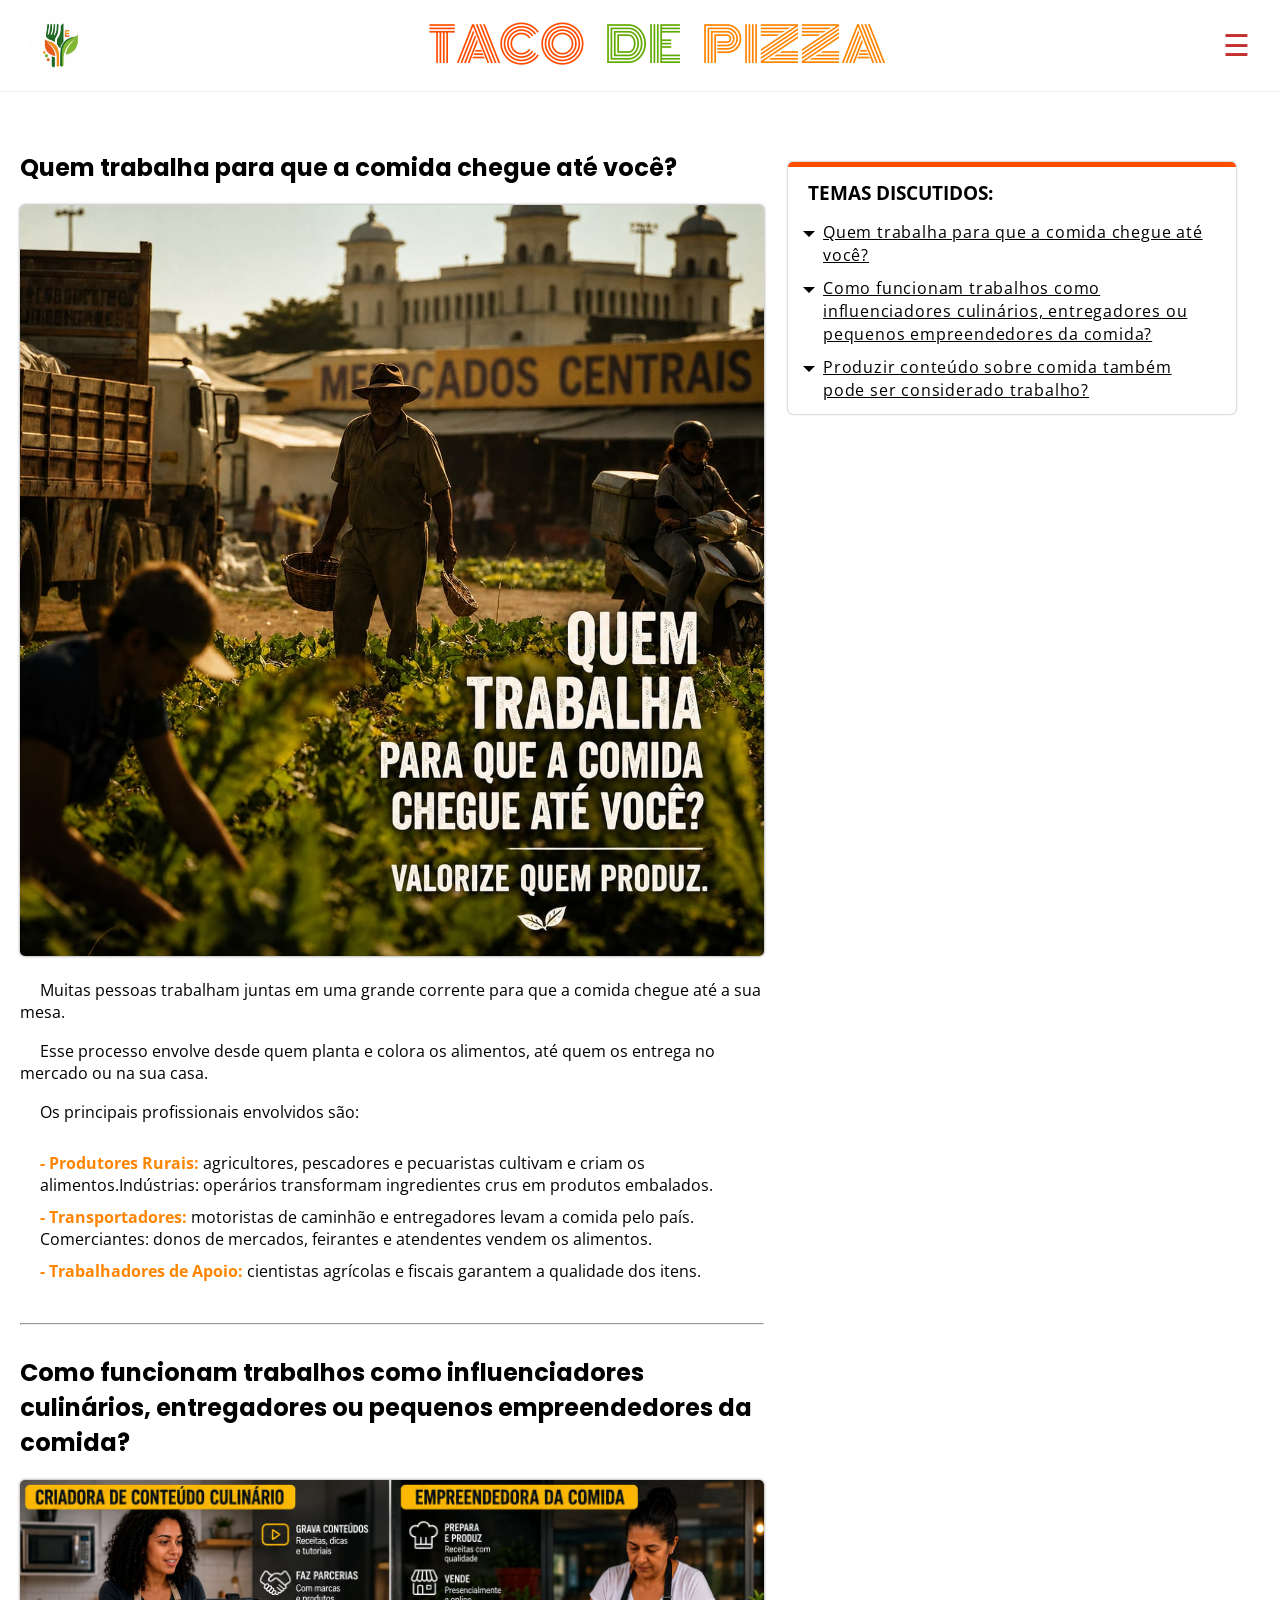
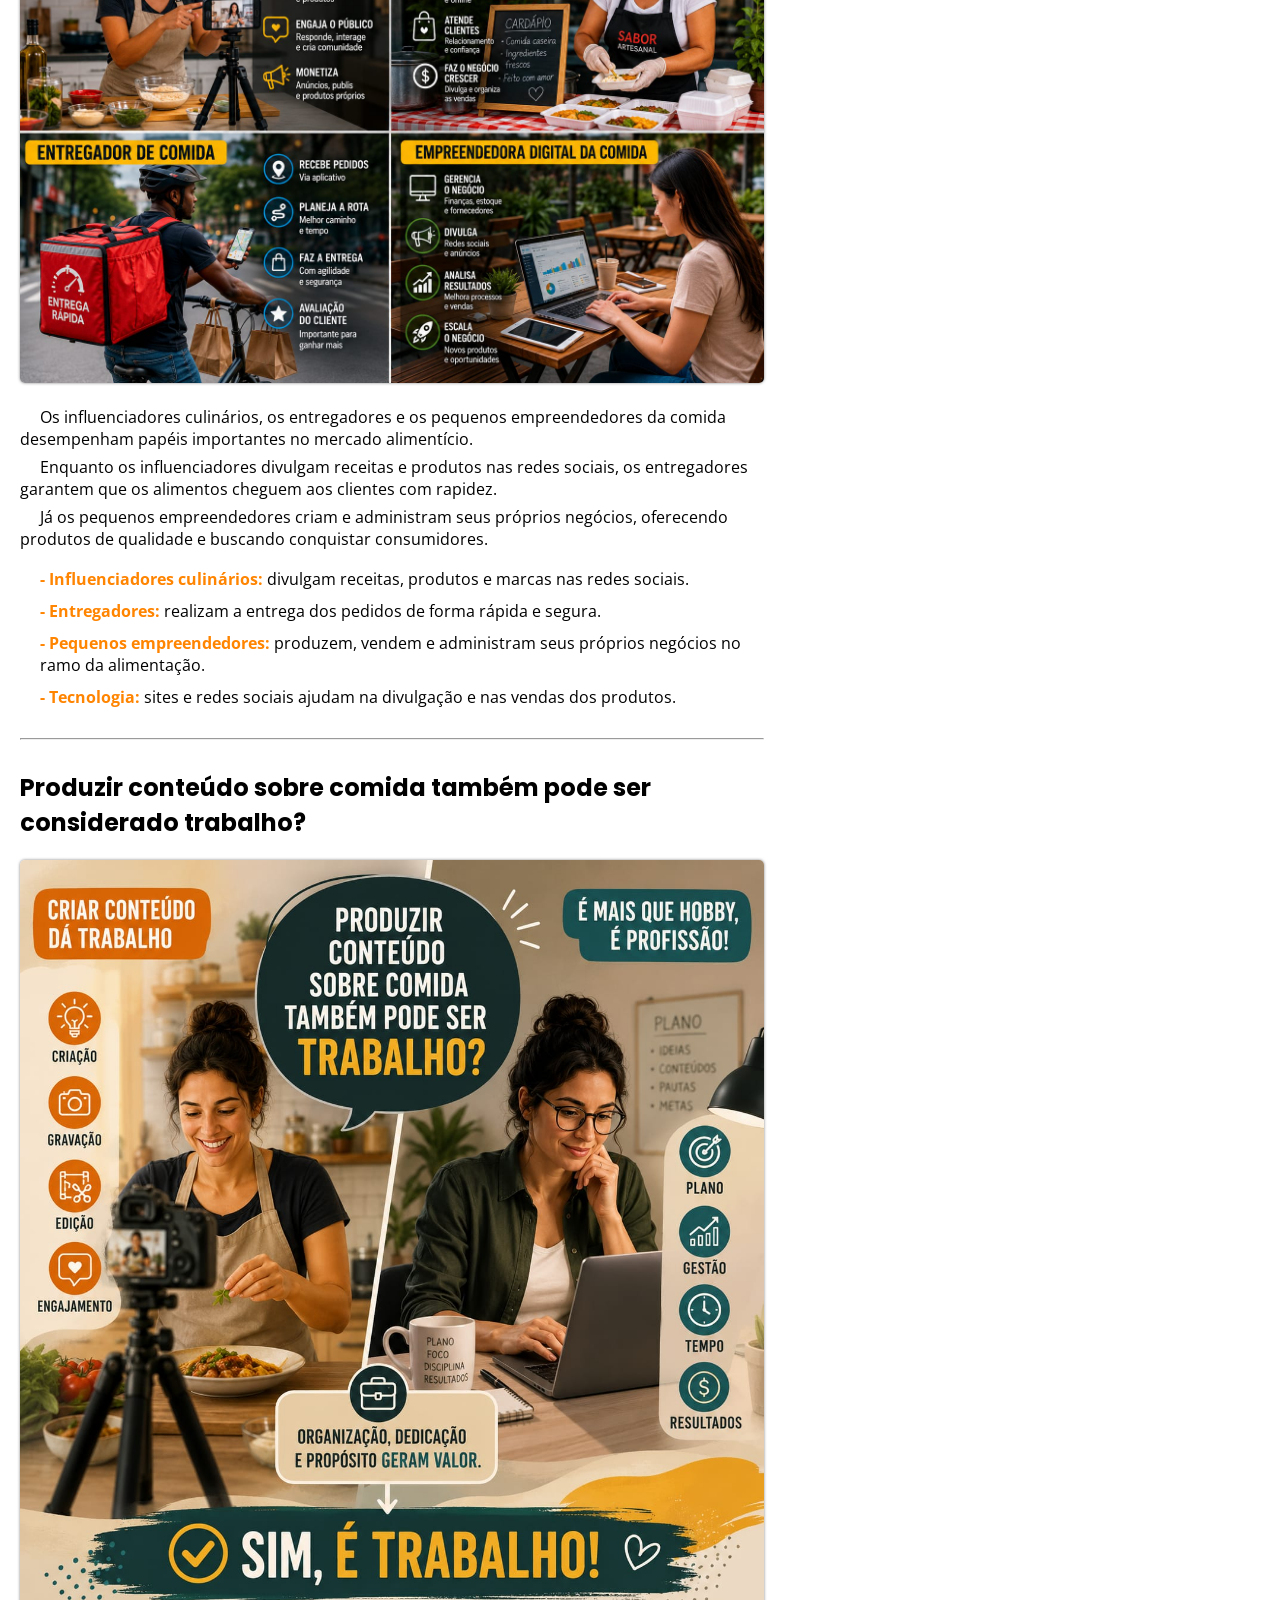
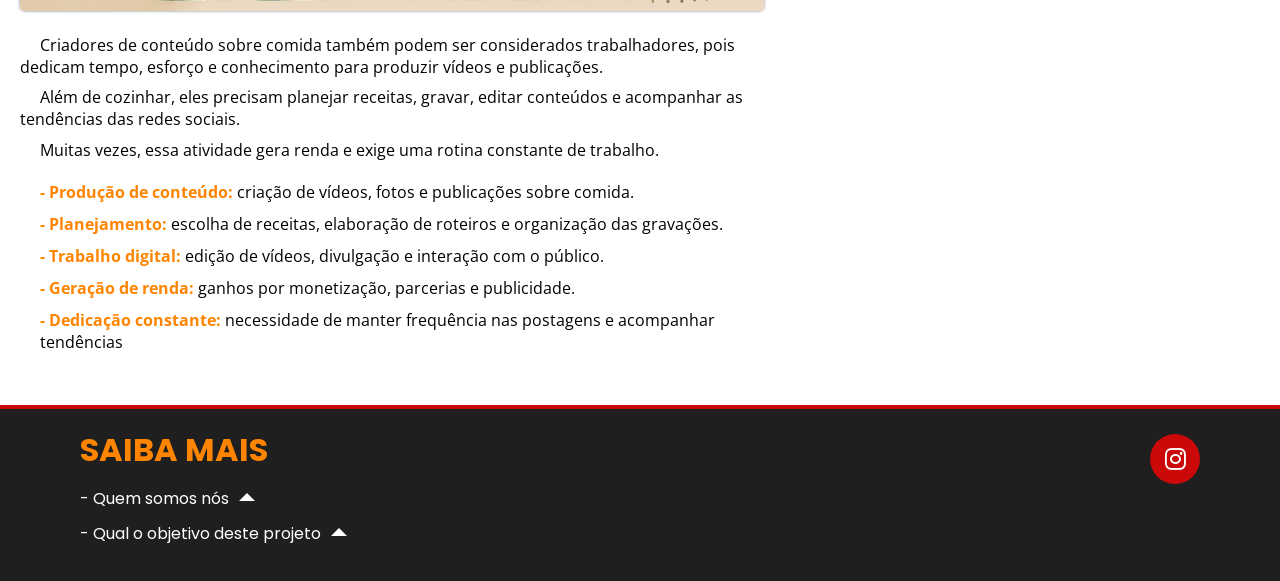
<file: paginasExtras/saibamais.html>
<!DOCTYPE html>
<html lang="PT-br">
<head>
    <meta charset="UTF-8">
    <meta name="viewport" content="width=device-width, initial-scale=1.0">
    <title>Saiba Mais</title>

    <link rel="preconnect" href="https://fonts.googleapis.com">
    <link rel="preconnect" href="https://fonts.gstatic.com" crossorigin>
    <link href="https://fonts.googleapis.com/css2?family=Fredoka:wght@400;500;600;700&family=Monoton&family=Poppins:wght@300;400;500;600;700&display=swap" rel="stylesheet">
    <link rel="stylesheet" href="https://cdnjs.cloudflare.com/ajax/libs/font-awesome/6.5.1/css/all.min.css">
    
    <link rel="stylesheet" href="estilos/style.css">
    <link rel="stylesheet" href="../estilos/modulos/menuHamburguer.css">
    <link rel="stylesheet" href="../estilos/modulos/tooltip.css">
    <link rel="stylesheet" href="../estilos/modulos/accordionlist.css">
</head>
<body>
    <header>

        <div class="logo">
            <img src="../imagens/logo.jpeg" alt="">
        </div>

        <h1>
            <span class="taco">TACO</span>
            <span class="de">DE</span>
            <span class="pizza">PIZZA</span>
        </h1>
        <div class="header-buttons">

            <button class="menu-btn">
                ☰
            </button>

        </div>
    </header>

    <nav class="menu-lateral">

        <ul>
            <li><a href="https://ex-stras.github.io/ProjetoTacoPizza/index.html">Página Inicial</a></li>
            <li><a href="https://ex-stras.github.io/ProjetoTacoPizza/paginasExtras/saibamais.html">Ingredientes e Utensílios</a></li>
        </ul>

    </nav>

    <main data-principal>
        
        <div data-nav class="topicos">
            <article class="nav">
                <p>Temas discutidos:</p>
                <ul>
                    <li>
                        <a href="#top1">Quem trabalha para que a comida chegue até você?</a>
                    </li>
                    <li>
                        <a href="#top2">Como funcionam trabalhos como influenciadores culinários, entregadores ou pequenos empreendedores da comida?</a>
                    </li>
                    <li>
                        <a href="#top3">Produzir conteúdo sobre comida também pode ser considerado trabalho?</a>
                    </li>
                </ul>
            </article>
        </div>

        <hr class="divisao top1">

        <div data-top="1" id="top1">
            <h1>Quem trabalha para que a comida chegue até você?</h1>
            <div class="img">
                <img src="imagens/top1.jpeg" alt="">
            </div>
            <p>
                Muitas pessoas trabalham juntas em uma grande corrente para que a comida chegue até a sua mesa.
            </p>

            <p>
                Esse processo envolve desde quem planta e colora os alimentos, até quem os entrega no mercado ou na sua casa.
            </p>

            <p>
                Os principais profissionais envolvidos são:
            </p>

            <ul>
                <li>
                    <span>Produtores Rurais:</span> agricultores, pescadores e pecuaristas cultivam e criam os alimentos.Indústrias: operários transformam ingredientes crus em produtos embalados.
                </li>
                <li>
                    <span>Transportadores:</span> motoristas de caminhão e entregadores levam a comida pelo país.
                    Comerciantes: donos de mercados, feirantes e atendentes vendem os alimentos.
                </li>
                <li>
                    <span>Trabalhadores de Apoio:</span> cientistas agrícolas e fiscais garantem a qualidade dos itens.
                </li>
            </ul>
        </div>

        <hr class="divisao">
        
        <div data-top="2" id="top2">
            <h1>Como funcionam trabalhos como influenciadores culinários, entregadores ou pequenos empreendedores da comida?</h1>
            <div class="img">
                <img src="imagens/top2.jpeg" alt="">
            </div>
            <p>
                Os influenciadores culinários, os entregadores e os pequenos empreendedores da comida desempenham papéis importantes no mercado alimentício.
            </p>
            <p>
                Enquanto os influenciadores divulgam receitas e produtos nas redes sociais, os entregadores garantem que os alimentos cheguem aos clientes com rapidez.
            </p>
            <p>
                Já os pequenos empreendedores criam e administram seus próprios negócios, oferecendo produtos de qualidade e buscando conquistar consumidores.
            </p>

            <ul>
                <li>
                    <span>Influenciadores culinários:</span> divulgam receitas, produtos e marcas nas redes sociais.
                </li>
                <li>
                    <span>Entregadores:</span> realizam a entrega dos pedidos de forma rápida e segura.
                </li>
                <li>
                    <span>Pequenos empreendedores:</span> produzem, vendem e administram seus próprios negócios no ramo da alimentação.
                </li>
                <li>
                    <span>Tecnologia:</span> sites e redes sociais ajudam na divulgação e nas vendas dos produtos.
                </li>
            </ul>
        </div>

        <hr class="divisao top3">

        <div data-top="3" id="top3">
            <h1>Produzir conteúdo sobre comida também pode ser considerado trabalho?</h1>
            <div class="img">
                <img src="imagens/top3.jpeg" alt="">
            </div>
            <p>
                Criadores de conteúdo sobre comida também podem ser considerados trabalhadores, pois dedicam tempo, esforço e conhecimento para produzir vídeos e publicações.
            </p> 
            <p>
                Além de cozinhar, eles precisam planejar receitas, gravar, editar conteúdos e acompanhar as tendências das redes sociais.
            </p>
            <p>
                Muitas vezes, essa atividade gera renda e exige uma rotina constante de trabalho.
            </p>

            <ul>
                <li>
                    <span>Produção de conteúdo:</span> criação de vídeos, fotos e publicações sobre comida.
                </li>
                <li>
                    <span>Planejamento:</span> escolha de receitas, elaboração de roteiros e organização das gravações.
                </li>
                <li>
                    <span>Trabalho digital:</span> edição de vídeos, divulgação e interação com o público.
                </li>
                <li>
                    <span>Geração de renda:</span> ganhos por monetização, parcerias e publicidade.
                </li>
                <li>
                    <span>Dedicação constante:</span> necessidade de manter frequência nas postagens e acompanhar tendências
                </li>
            </ul>
        </div>

    </main>

    <footer class="footer-saiba-mais" id="rodapé">

        <div class="footer-esquerda">

            <h2>SAIBA MAIS</h2>

            <div class="footer-links">
                <a href="quem-somos.html"> - Quem somos nós</a>
                <article>
                    <hr class="vertical">
                    <div class="texto">
                        <p>Somos um grupo de 5 pessoas, composto apenas por alunos do Instituto Federal Goiano Campus Morrinhos.</p>
                        <p>Esse site foi o objetivo de uma das fases de um trabalho, o meu objetivo foi torna-lo o mais profissional possível ;></p>
                    </div>
                    <hr class="vertical">
                </article>
                <a href="objetivo.html"> - Qual o objetivo deste projeto</a>
                <article>
                    <hr class="vertical">
                    <div class="texto">
                        <p>O objetivo desse projeto era fazer um site ensinando a fazer uma receita da nossa escolha e responder perguntas as quais estão presentes no menu hambúrguer do cabeçalho.</p>
                    </div>
                    <hr class="vertical">
                </article>
            </div>

        </div>

        <div class="footer-direita">
            <a href="https://www.instagram.com/segundo_ti.ali?utm_source=ig_web_button_share_sheet&igsh=ZDNlZDc0MzIxNw=="
                target="_blank" class="instagram-btn">
                <i class="fa-brands fa-instagram"></i>
            </a>
        </div>

    </footer>
</body>
    <script type="module" src="scripts/script.js"></script>
</html>
</file>
<file: paginasExtras/estilos/style.css>
@charset "UTF-8";

/* FONTES */

@import url('https://fonts.googleapis.com/css2?family=Open+Sans:ital,wght@0,300..800;1,300..800&display=swap');

p, li {
    font-family: "Open Sans", sans-serif;
}

nav ul li{
    font-family: "Poppins", sans-serif !important;
}

/* MARCAÇÕES */

li span, p span {
    color: #ff8400;
    font-weight: bold;
}

/* GENERAL */

*{
    margin:0;
    padding:0;
    box-sizing:border-box;
}

body{
    font-family:'Poppins',sans-serif;
    background:#ffffff29;
    display: grid;
}

/* HEADER */
header{
    display:flex;
    justify-content:space-between;
    align-items:center;

    padding:8px 30px;

    position:fixed;
    top:0;
    left:0;
    width:100%;

    background:rgba(255,255,255,0.65);
    box-shadow: 0 0 2px rgb(0, 0, 0, 0.2);

    backdrop-filter:blur(12px);
    -webkit-backdrop-filter:blur(12px);

    border-bottom:1px solid rgba(255,255,255,0.4);

    z-index:1000;
}
.brand{
    display:flex;
    align-items:center;
    gap:20px;

    text-decoration:none;
}


.header-buttons{
    display:flex;
    align-items:center;
    gap:18px;
}

/* LOGO */

.logo img{
    width:60px;
    height:60px;
    border-radius:50%;
    object-fit:cover;
    display:block;
}
.logo{
    display:flex;
    align-items:center;
}

header h1{
    font-family:'Monoton',cursive;
    font-size:3rem;
    font-weight:normal;

    display:flex;
    gap:20px; /* espaço entre as palavras */
}
.taco{
    color:#ff4d00;
}

.de{
    color:#63aa00;
}

.pizza{
    color:#ff8400;
}


.menu-btn{
    border:none;
    background:none;
    font-size:30px;
    cursor:pointer;
    color:#c42f2f;

    transition:0.3s;
}

.menu-btn:hover{
    transform:scale(1.1);
}
/* MENU */

.menu-lateral{
    display:none;
}

nav.menu-lateral {
    transform: translate3d(0, 71%, 0) !important;
}

/* MAIN */

main[data-principal]{
    padding: 150px 20px 50px 20px;
    display: grid;
    grid-template-columns: 0.6fr 0.4fr;
}

/* NAV */

div[data-nav] {
    padding: 12px 24px;
    grid-area: 1 / 2 / 2 / -1
}

article.nav {
    border-top: 5px solid #ff4d00;
    border-radius: 5px;
    box-shadow: 0 0 2px rgb(0,0,0, 0.5);
    padding: 12px 20px;
}

article.nav p {
    margin-bottom: 15px;
    font-size: 1.2em;
    text-transform: uppercase;
    font-weight: bold;
}

article ul {
    display: flex;
    flex-flow: column wrap;
    gap: 10px;
    margin-left: 15px;
}

li::marker {
    color: transparent !important;
}

article.nav ul li, ul li a{
    color: #000;
    transition: .3s;
    letter-spacing: .8px;
    line-height: 23px;
    
    transition: .5s;
}

article.nav ul li::before {
    content: '';
    width: 0;
    height: 0;
    border-top: 6px solid #000;
    border-left: 6px solid transparent;
    border-right: 6px solid transparent;
    position: absolute;
    transform: translate3d(-20px, 10px, 0);
    
    transition: .5s;
}

article.nav ul li:hover::before {
    border-top: 6px solid #ff4d00;
}

ul li a:hover {
    color: #ff4d00;
    letter-spacing: 1px;
    text-shadow: 0 0 2px rgb(0,0,0, 0.4);
}

/* DIVISÕES */

hr.divisao {
    color: rgb(0,0,0, 0.1);
    margin: 30px 0;
}

hr.top1 {
    display: none;
}

hr.top3 {
    grid-area: 4 / 1 / 5 / 2;
}
/* PRINCIPAL */

div[data-top] {
    display: grid;
    grid-template-rows: 0.1fr 0.4fr auto;
}

div[data-top] p{
    margin: 3px 0;
    text-indent: 20px;
}

div[data-top] ul {
    margin: 15px 0 0 20px;
    display: flex;
    flex-flow: column wrap;
    gap: 10px;
}

div[data-top] ul li::before {
    content: '-';
    color: #ff8400;
    font-weight: bold;
}

div[data-top] h1 {
    font-size: 1.5em;
}

div.img {
    margin: 20px 0;
}

div.img img {
    width: 100%;
    height: 100%;
    border-radius: 5px;
    box-shadow: 0 0 3px rgb(0,0,0, .5);
}

div[data-top="2"] {
    grid-area: 3 / 1 / 4 / 2;
}

div[data-top="3"] {
    grid-area: 5 / 1 / 6 / 2;
}

/* FOOTER */

.footer-saiba-mais{
    background:#1f1f1f;

    display:flex;
    justify-content:space-between;
    align-items:flex-start;

    padding:25px 80px;

    border-top:4px solid #cb0909;
}

.footer-esquerda{
    display:flex;
    flex-direction:column;
}

.footer-esquerda h2{
    color:#ff8400;
    font-size:2rem;
    font-weight:700;
    margin-bottom:10px;
    line-height:1;
}

.footer-links a, .footer-links p{
    color:#fff;
    text-decoration:none;
    font-size:1rem;
    transition:0.3s;
    display: block;
    margin-top: 10px;
    margin-bottom: 10px;
}

.footer-links p {
    text-align: justify;
    text-indent: 20px;
    margin: 0 20px 0 20px;
}

.footer-links a:hover{
    color:#ff8400;
}

.footer-links a:hover::after {
    border-bottom: 8px solid #ff8400;
}

.footer-links a::after {
    content: '';
    width: 0;
    height: 0;
    border-left: 8px solid transparent;
    border-right: 8px solid transparent;
    border-bottom: 8px solid #fff;
    position: absolute;
    transform: translate3d(10px, 7px, 0);

    transition: .5s;
}

.footer-links article {
    display: none;
    justify-content: space-between;
    width: 100%;
    max-width: 600px;

    transition: .5s;
}

.footer-links article hr.vertical {
    width: 1px;
}

.instagram-btn{
    width:50px;
    height:50px;

    display:flex;
    align-items:center;
    justify-content:center;

    background:#cb0909;
    color:white;

    text-decoration:none;
    font-size:1.5rem;

    border-radius:50%;

    transition:0.3s;
}

.instagram-btn:hover{
    background:#ff4d00;
    transform:translateY(-2px);
}


@media(max-width:900px){


        /* HEADER */

    nav.menu-lateral {
        transform: translate3d(0, 62%, 0) !important;
    }
        
    header{
        padding:15px;
    }

    header h1{
        font-size:1.5rem;
        gap:10px;
    }

    .logo img{
        width:50px;
        height:50px;
    }

    .menu-btn{
        font-size:28px;
    }

    /* NAV */

    article.nav p {
        margin-bottom: 15px;
        font-size: 1.1em;
    }

    article.nav ul {
        display: flex;
        flex-flow: column wrap;
        gap: 10px;
    }

    article.nav ul li a {
        font-size: .8em;
    }

    article.nav ul li a, article ul li {
        line-height: 18px;
    }

    article.nav ul li::before {
        border-top: 4px solid #000;
        border-left: 4px solid transparent;
        border-right: 4px solid transparent;
        position: absolute;
        transform: translate3d(-15px, 10px, 0);
    }

    /* DIVISÃO */ 

    hr.top1 {
        display: block;
    }

    /* MAIN */

    main[data-principal]{
        display: block;
        padding-top: 110px;
    }

    div[data-top] h1{
        font-size: 1.2em;
    }

    div[data-top] p, div[data-top] li {
        font-size: 0.9em;
    }

    /* FOOTER */

    .footer-saiba-mais{
        flex-direction:column;
        gap:20px;
        padding:25px 20px;
    }

    .footer-esquerda h2{
        font-size:1.6rem;
    }
    
}
</file>
<file: estilos/modulos/menuHamburguer.css>
nav.menu-lateral {
    display: none;
    width: 210px;
    justify-self: flex-end;
    position: fixed;
    transform: translate3d(0, 85%, 0);
    z-index: 1000;
    background-color: rgba(255, 255, 255, 0.65);
    padding: 12px;
    box-shadow: 0 0 2px rgb(0, 0, 0, 0.2);

    backdrop-filter:blur(12px);
}

nav.menu-lateral::before {
    content: '';
    color: black;
    display: block;
    position: absolute;
    top: -10px;
    left: 74%;
    width: 0px;
    height: 0px;
    border-left: 10px solid transparent;
    border-right: 10px solid transparent;
    border-bottom: 10px solid #cb0909;
}

nav.menu-lateral li a {
    text-decoration: none;
    color: #cb0909;
    margin-bottom: 10px;
    margin-top: 10px;
    font-size: 1em;

    transition: .5s;
}

div.header-buttons button {
    transition: .5s;
}

button.descer {
    rotate: 90deg;
    margin-right: 2px;
}

nav.descer {
    display: grid !important;
    animation: descendo .5s forwards;
}

nav.menu-lateral li a:hover {
    color: #ff8400;
    text-shadow: 0 0 5px rgb(0,0,0, 0.2);
    letter-spacing: .5px;
}

nav.menu-lateral li::marker {
    color: transparent;
}

nav.menu-lateral li {
    display: grid;
}

@media (max-width: 900px){
    nav.menu-lateral {
        transform: translate3d(0, 60%, 0);
        width: 150px;
    }
}

@keyframes descendo {
    0% {
        opacity: 0;
        max-height: 0;
    } 100% {
        opacity: 1;
        max-height: 100%;
    }
}
</file>
<file: estilos/modulos/tooltip.css>
div.tooltip {
    padding: 12px;
    width: 140px;
    background-color: #ff840070;
    font-weight: bold;
    border: 2px solid #cb0909;
    position: absolute;
    z-index: 3000;
    color: #cb0909;
    border-radius: 10px;
}

@media (max-width: 700px){
    div.tooltip {
        font-size: .8em;
        width: 110px;
        padding: 8px;
    }
}
</file>
<file: estilos/modulos/accordionlist.css>
.footer-links article[data-mostrar] {
    display: flex;
    animation: aparecer 1s forwards;
}

.footer-links a[data-mostrar]::after {
    border-bottom: none;
    border-top: solid 8px #fff;
    transform: translate3d(10px, 9px, 0);
}

.footer-links a[data-mostrar]:hover::after {
    border-top: solid 8px #ff8400;
}

@keyframes aparecer {
    0% {
        max-height: 0;
        opacity: 0;
    } 100% {
        max-height: 100%;
        opacity: 1;
    }
}
</file>
